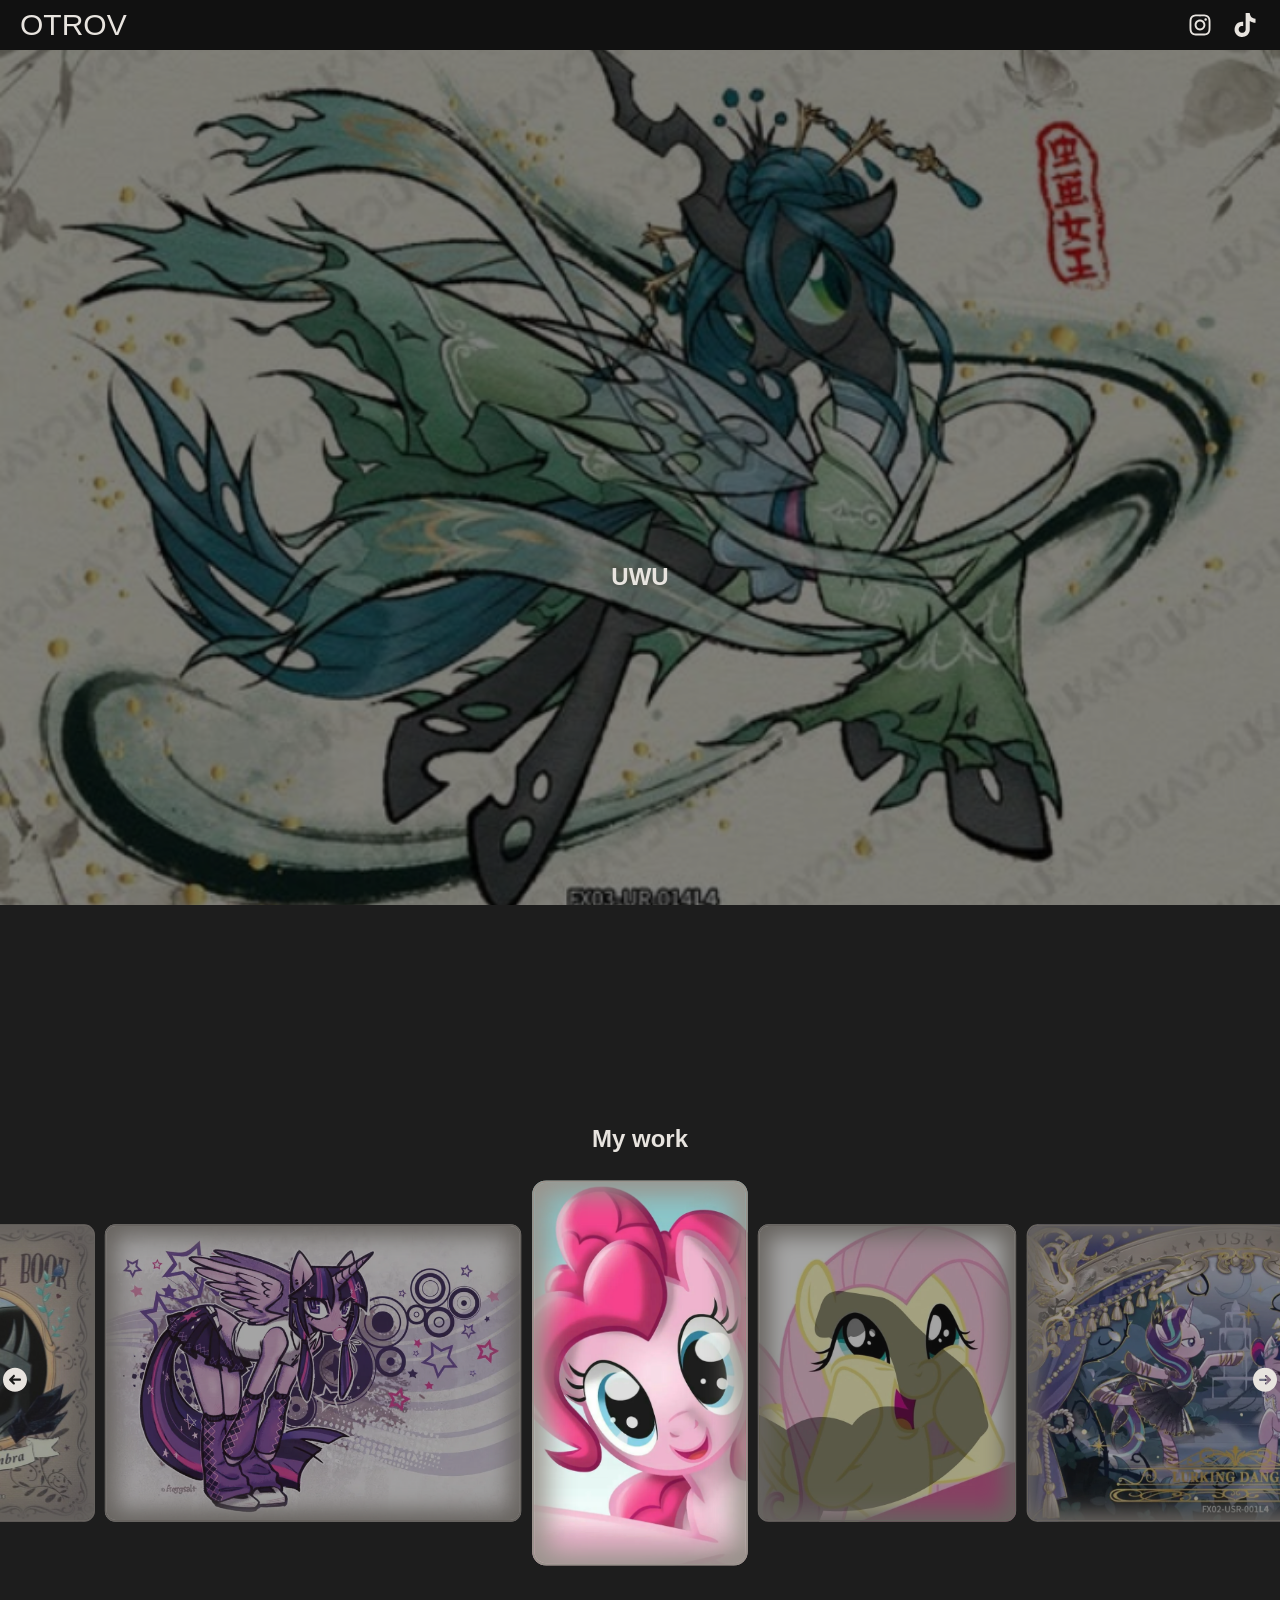
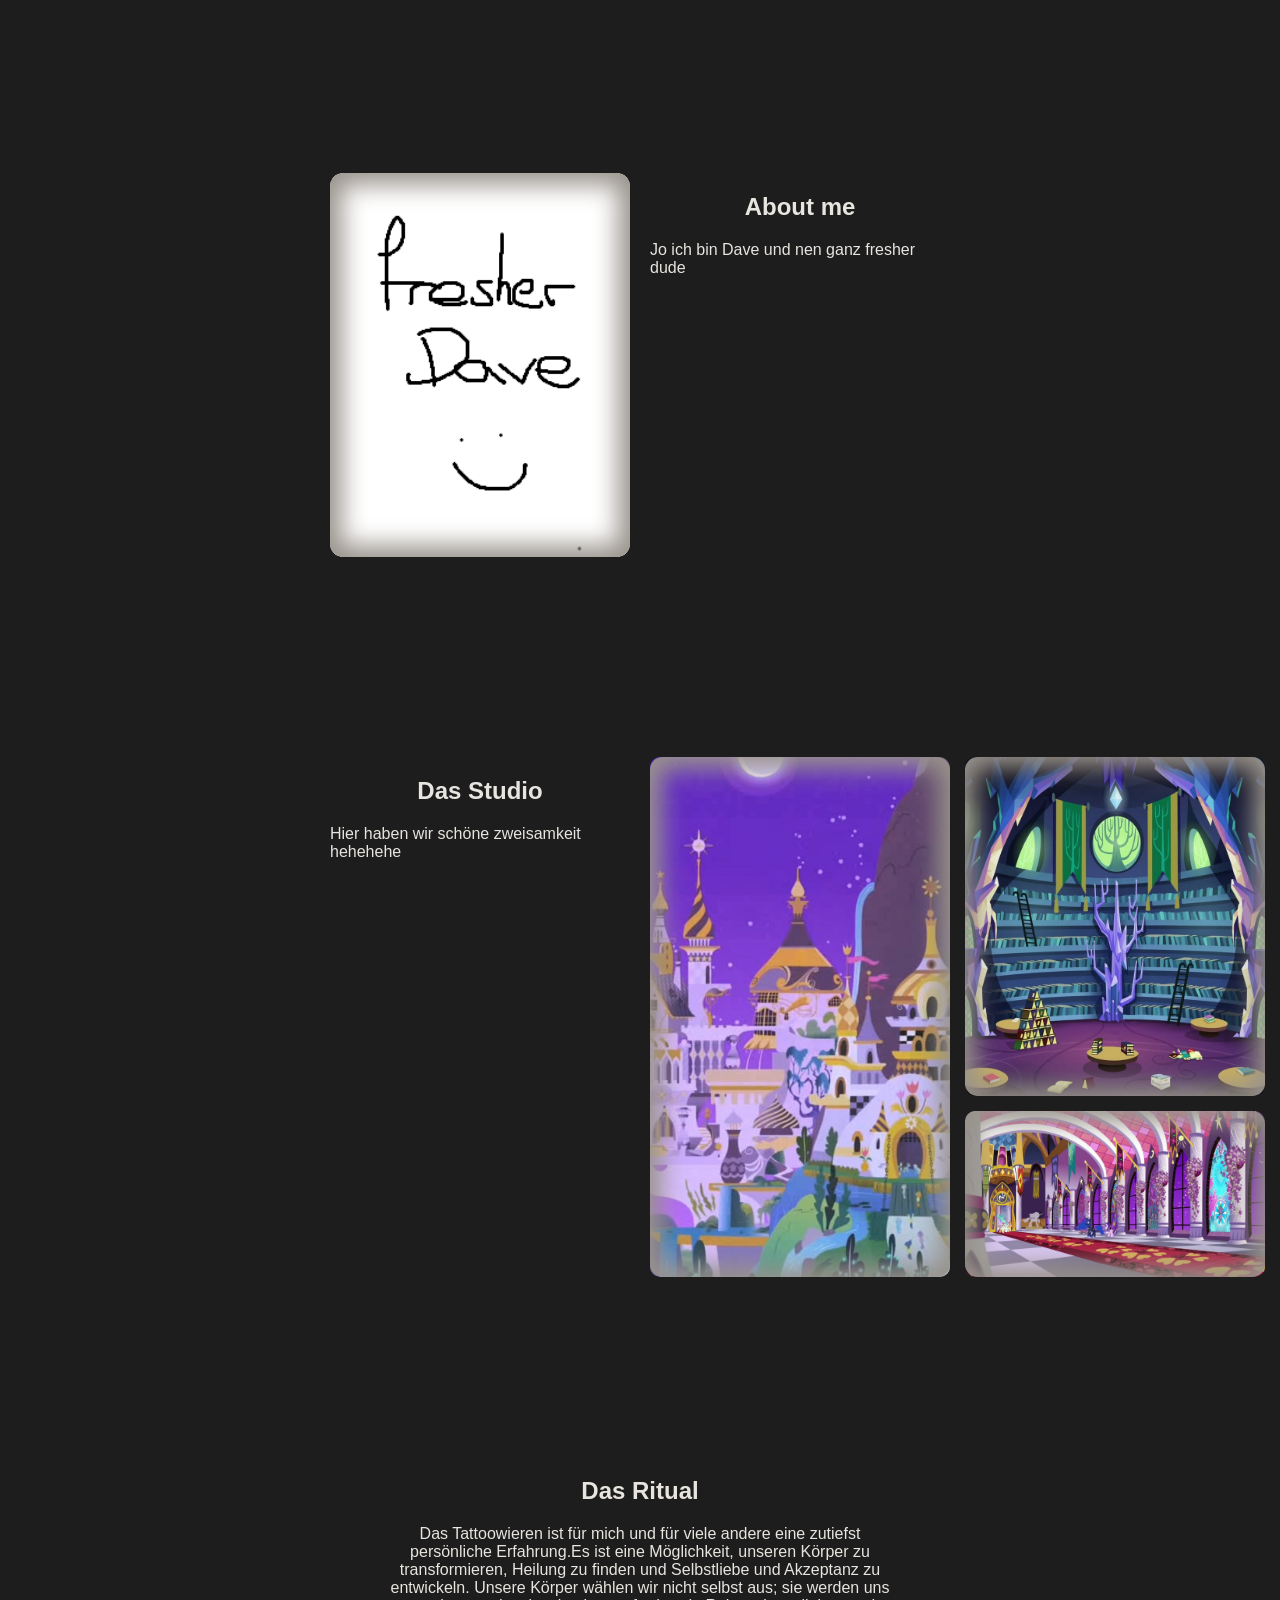
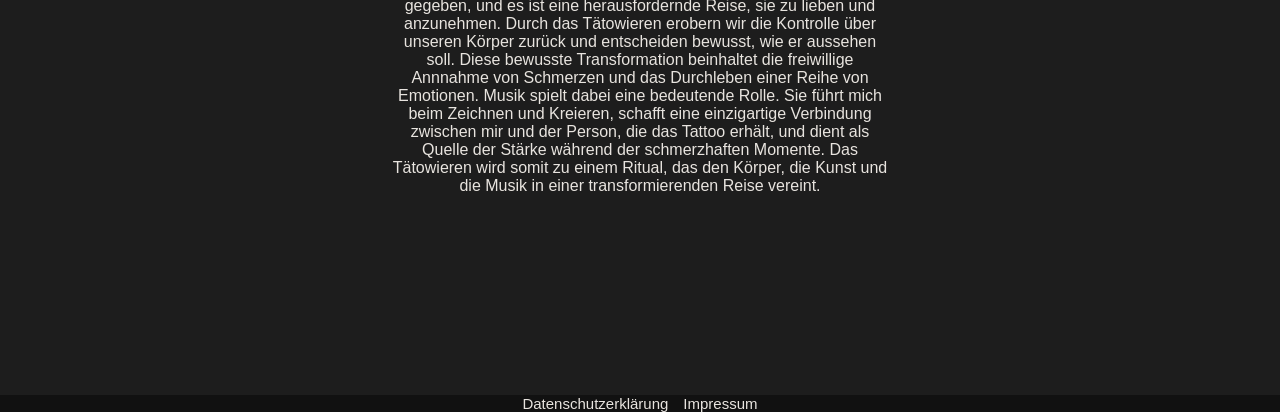
<file: index.html>
<!DOCTYPE html>
<html lang = "de">
    <head>
        <meta charset="UTF-8">
        <meta name="viewport" content="width=device-width, initial-scale=1.0">
        <meta name="author" content="Isabell Lemke">
        <title>OTROV - Tattoo</title>
        <link rel="icon" href="assets/images/favicon.ico">
        <link rel="stylesheet" href="css/main.css">
        <link rel="stylesheet" href="css/base.css">
        <link rel="stylesheet" href="css/carousel.css">
        <link rel="stylesheet" href="css/animation.css">
        <link rel="stylesheet" href="css/studio.css">
        <link rel="stylesheet" href="css/me.css">
    </head>
<body>
    <header>
        <div>
            OTROV
        </div>
        <nav class = "socials">
            <a href = "https://www.instagram.com/otrov.ink/" target="_blank"> <svg xmlns="http://www.w3.org/2000/svg" viewBox="0 0 640 640">
                <path d="M320.3 205C256.8 204.8 205.2 256.2 205 319.7C204.8 383.2 256.2 434.8 319.7 435C383.2 435.2 434.8 383.8 435 320.3C435.2 256.8 383.8 205.2 320.3 205zM319.7 245.4C360.9 245.2 394.4 278.5 394.6 319.7C394.8 360.9 361.5 394.4 320.3 394.6C279.1 394.8 245.6 361.5 245.4 320.3C245.2 279.1 278.5 245.6 319.7 245.4zM413.1 200.3C413.1 185.5 425.1 173.5 439.9 173.5C454.7 173.5 466.7 185.5 466.7 200.3C466.7 215.1 454.7 227.1 439.9 227.1C425.1 227.1 413.1 215.1 413.1 200.3zM542.8 227.5C541.1 191.6 532.9 159.8 506.6 133.6C480.4 107.4 448.6 99.2 412.7 97.4C375.7 95.3 264.8 95.3 227.8 97.4C192 99.1 160.2 107.3 133.9 133.5C107.6 159.7 99.5 191.5 97.7 227.4C95.6 264.4 95.6 375.3 97.7 412.3C99.4 448.2 107.6 480 133.9 506.2C160.2 532.4 191.9 540.6 227.8 542.4C264.8 544.5 375.7 544.5 412.7 542.4C448.6 540.7 480.4 532.5 506.6 506.2C532.8 480 541 448.2 542.8 412.3C544.9 375.3 544.9 264.5 542.8 227.5zM495 452C487.2 471.6 472.1 486.7 452.4 494.6C422.9 506.3 352.9 503.6 320.3 503.6C287.7 503.6 217.6 506.2 188.2 494.6C168.6 486.8 153.5 471.7 145.6 452C133.9 422.5 136.6 352.5 136.6 319.9C136.6 287.3 134 217.2 145.6 187.8C153.4 168.2 168.5 153.1 188.2 145.2C217.7 133.5 287.7 136.2 320.3 136.2C352.9 136.2 423 133.6 452.4 145.2C472 153 487.1 168.1 495 187.8C506.7 217.3 504 287.3 504 319.9C504 352.5 506.7 422.6 495 452z"/></svg></a>
            <a href = "https://www.tiktok.com/@otrov.ink" target="_blank"> <svg xmlns="http://www.w3.org/2000/svg" viewBox="0 0 640 640">
                  <path d="M544.5 273.9C500.5 274 457.5 260.3 421.7 234.7L421.7 413.4C421.7 446.5 411.6 478.8 392.7 506C373.8 533.2 347.1 554 316.1 565.6C285.1 577.2 251.3 579.1 219.2 570.9C187.1 562.7 158.3 545 136.5 520.1C114.7 495.2 101.2 464.1 97.5 431.2C93.8 398.3 100.4 365.1 116.1 336C131.8 306.9 156.1 283.3 185.7 268.3C215.3 253.3 248.6 247.8 281.4 252.3L281.4 342.2C266.4 337.5 250.3 337.6 235.4 342.6C220.5 347.6 207.5 357.2 198.4 369.9C189.3 382.6 184.4 398 184.5 413.8C184.6 429.6 189.7 444.8 199 457.5C208.3 470.2 221.4 479.6 236.4 484.4C251.4 489.2 267.5 489.2 282.4 484.3C297.3 479.4 310.4 469.9 319.6 457.2C328.8 444.5 333.8 429.1 333.8 413.4L333.8 64L421.8 64C421.7 71.4 422.4 78.9 423.7 86.2C426.8 102.5 433.1 118.1 442.4 131.9C451.7 145.7 463.7 157.5 477.6 166.5C497.5 179.6 520.8 186.6 544.6 186.6L544.6 274z"/></svg></a>  
        </nav>       
    </header>


    <main>
        <section class="hero">
            <img src="assets/images/MLP1.png">

            <div class="hero-txt">
                <h1>UWU</h1>
            </div>
        </section>

        <section class="scroll-animation"> 
            <h2>My work</h2>
            <div class = "carousel">
                <div class = "carousel-buttons">
                    <button class = "carousel-button-l"><svg xmlns="http://www.w3.org/2000/svg" viewBox="0 0 640 640">
                            <path d="M320 576C461.4 576 576 461.4 576 320C576 178.6 461.4 64 320 64C178.6 64 64 178.6 64 320C64 461.4 178.6 576 320 576zM199 303L279 223C288.4 213.6 303.6 213.6 312.9 223C322.2 232.4 322.3 247.6 312.9 256.9L273.9 295.9L424 295.9C437.3 295.9 448 306.6 448 319.9C448 333.2 437.3 343.9 424 343.9L273.9 343.9L312.9 382.9C322.3 392.3 322.3 407.5 312.9 416.8C303.5 426.1 288.3 426.2 279 416.8L199 336.8C189.6 327.4 189.6 312.2 199 302.9z"/></svg></button>
                    <button class = "carousel-button-r"><svg xmlns="http://www.w3.org/2000/svg" viewBox="0 0 640 640">
                            <path d="M320 576C461.4 576 576 461.4 576 320C576 178.6 461.4 64 320 64C178.6 64 64 178.6 64 320C64 461.4 178.6 576 320 576zM361 417C351.6 426.4 336.4 426.4 327.1 417C317.8 407.6 317.7 392.4 327.1 383.1L366.1 344.1L216 344.1C202.7 344.1 192 333.4 192 320.1C192 306.8 202.7 296.1 216 296.1L366.1 296.1L327.1 257.1C317.7 247.7 317.7 232.5 327.1 223.2C336.5 213.9 351.7 213.8 361 223.2L441 303.2C450.4 312.6 450.4 327.8 441 337.1L361 417.1z"/></svg></button>
                </div>
                <div class="slides">
                    <div class="slide"><img src="assets/images/work/bsp.png" alt="Project 1"></div>
                    <div class="slide"><img src="assets/images/work/bsp1.png" alt="Project 2"></div>
                    <div class="slide"><img src="assets/images/work/bsp2.png" alt="Project 3"></div>
                    <div class="slide"><img src="assets/images/work/bsp3.png" alt="Project 4"></div>
                    <div class="slide"><img src="assets/images/work/bsp4.png" alt="Project 5"></div>
                    <div class="slide"><img src="assets/images/work/bsp5.png" alt="Project 6"></div>
                    <div class="slide"><img src="assets/images/work/bsp6.png" alt="Project 7"></div> 
                </div>
            </div>
        </section>
        
        <section class = "me scroll-animation">
            <div class="me-img">
                <img src="assets/images/MLP2.png" alt="Portrait">
            </div>
            
            <div>
                <h2>About me</h2>
                <p>Jo ich bin Dave und nen ganz fresher dude</p>
            </div>  
        </section>

        <section class="studio scroll-animation">
            <div>
                <h2>Das Studio</h2>
                <p>Hier haben wir schöne zweisamkeit hehehehe</p>
            </div>
            <div class="studio-grid">
                <div class="image-main">
                    <img src="assets/images/studio/Studio.png" alt="Studio Pic 1">
                </div>
                
                <div class="image small">
                    <img src="assets/images/studio/Studio1.png" alt="Studio Pic 2">
                </div>
                <div class="image small">
                    <img src="assets/images/studio/Studio2.png" alt="Studio Pic 3">
                </div>
                
            </div>  
        </section>

        <section class="scroll-animation">
            <h2>Das Ritual</h2>
            <p class="txt">Das Tattoowieren ist für mich und für viele andere eine zutiefst persönliche Erfahrung.Es ist eine Möglichkeit, unseren Körper zu transformieren, Heilung zu finden und Selbstliebe und Akzeptanz zu entwickeln. Unsere Körper wählen wir nicht selbst aus; sie werden uns gegeben, und es ist eine herausfordernde Reise, sie zu lieben und anzunehmen. Durch das Tätowieren erobern wir die Kontrolle über unseren Körper zurück und entscheiden bewusst, wie er aussehen soll. Diese bewusste Transformation beinhaltet die freiwillige Annnahme von Schmerzen und das Durchleben einer Reihe von Emotionen. Musik spielt dabei eine bedeutende Rolle. Sie führt mich beim Zeichnen und Kreieren, schafft eine einzigartige Verbindung zwischen mir und der Person, die das Tattoo erhält, und dient als Quelle der Stärke während der schmerzhaften Momente. Das Tätowieren wird somit zu einem Ritual, das den Körper, die Kunst und die Musik in einer transformierenden Reise vereint.</p>
        </section>

        

    </main>


    <footer>
        <a href = "pages/Datenschutz.html"> Datenschutzerklärung</a>
        <a href = "pages/Impressum.html"> Impressum </a>
    </footer>
<script src="js/carousel.js" defer></script>
<script src="js/scroll-animation.js" defer></script>
</body>
</html>
</file>
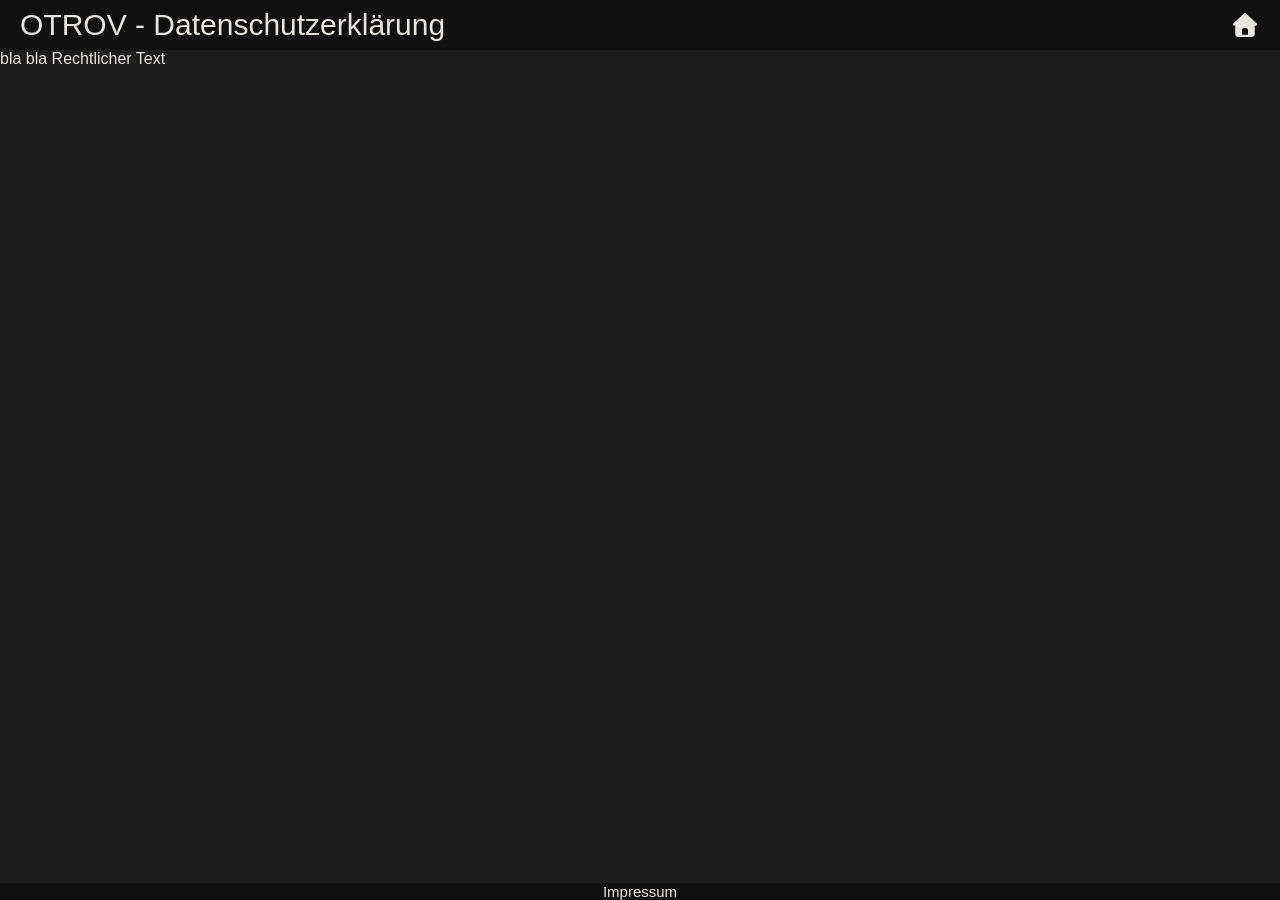
<file: pages/Datenschutz.html>
<!DOCTYPE html>
<html lang = "de">
<head>
    <meta charset = "UTF-8">
    <meta name = "viewport" content = "width=device-width, initial-scale=1.0">
    <title>OTROV - Datenschutzerklärung</title>
    <link rel = "stylesheet" href = "../css/classes.css">
    <link rel="stylesheet" href="../css/base.css">
</head>

<body>
    <header>
        <div>
            OTROV - Datenschutzerklärung
        </div>
        <div class="socials">
            <a href = "../index.html"> <svg xmlns="http://www.w3.org/2000/svg" viewBox="0 0 640 640"> 
                <path d="M341.8 72.6C329.5 61.2 310.5 61.2 298.3 72.6L74.3 280.6C64.7 289.6 61.5 303.5 66.3 315.7C71.1 327.9 82.8 336 96 336L112 336L112 512C112 547.3 140.7 576 176 576L464 576C499.3 576 528 547.3 528 512L528 336L544 336C557.2 336 569 327.9 573.8 315.7C578.6 303.5 575.4 289.5 565.8 280.6L341.8 72.6zM304 384L336 384C362.5 384 384 405.5 384 432L384 528L256 528L256 432C256 405.5 277.5 384 304 384z"/></svg> </a>
        </div>   
    </header>

    <main>
        bla bla Rechtlicher Text
    </main>
        
    <footer>
        <a href = "Impressum.html">Impressum</a>
    </footer>  
</body>
</html>
</file>
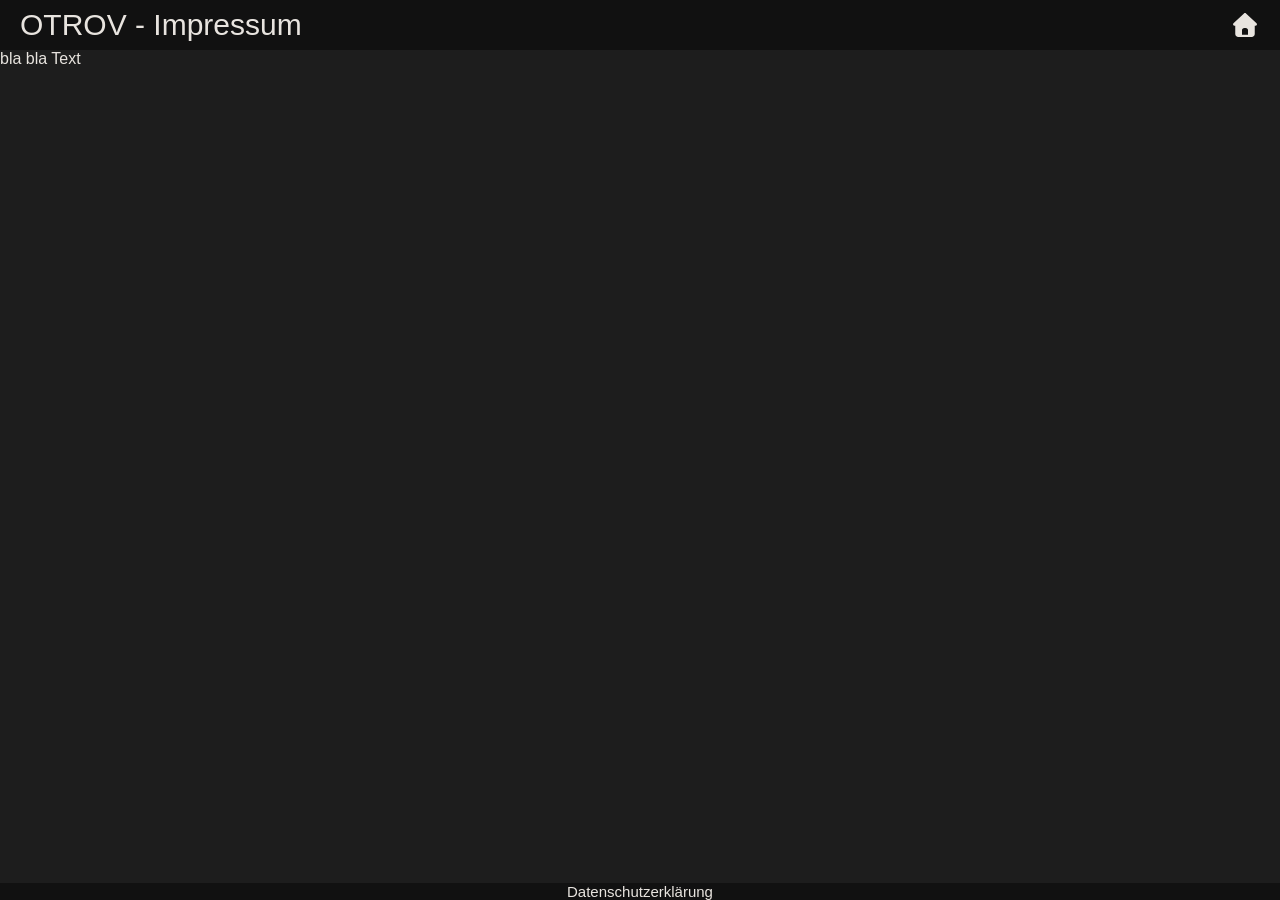
<file: pages/Impressum.html>
<!DOCTYPE html>
<html lang = "de">
<head>
    <meta charset = "UTF-8">
    <meta name = "viewport" content = "width=device-width, initial-scale=1.0">
    <title>OTROV - Impressum</title>
    <link rel = "stylesheet" href = "../css/classes.css">
    <link rel="stylesheet" href="../css/base.css">
</head>

<body>
    <header>
        <div>
            OTROV - Impressum
        </div>
        <div class="socials">
            <a href = "../index.html"> <svg xmlns="http://www.w3.org/2000/svg" viewBox="0 0 640 640"> 
                <path d="M341.8 72.6C329.5 61.2 310.5 61.2 298.3 72.6L74.3 280.6C64.7 289.6 61.5 303.5 66.3 315.7C71.1 327.9 82.8 336 96 336L112 336L112 512C112 547.3 140.7 576 176 576L464 576C499.3 576 528 547.3 528 512L528 336L544 336C557.2 336 569 327.9 573.8 315.7C578.6 303.5 575.4 289.5 565.8 280.6L341.8 72.6zM304 384L336 384C362.5 384 384 405.5 384 432L384 528L256 528L256 432C256 405.5 277.5 384 304 384z"/></svg> </a>
        </div>
              
    </header>

    <main>
        bla bla Text
    </main>
        
    <footer>
        <a href = "Datenschutz.html"> Datenschutzerklärung</a>
    </footer>
</body>
</html>
</file>
<file: css/main.css>
.hero {
    height: 95vh;
    position: relative;
    overflow: hidden;
}

.hero img {
    width: 100%;
    height: 100%;
    object-fit: cover;
    object-position: center;
    filter: brightness(50%);
}

.hero-txt {
    text-align: center;
    position: absolute;
    top: 50%;
    left: 50%;
    transform: translate(-50%, -50%);
    color: #E8E4Df;
}

.socials {
    display: flex;
    align-items: center;
    gap: 15px;
}

.socials svg {
    display: block;
    width: 30px;
    height: 30px;
    fill: #E8E4DF;
    transition: fill 0.3s ease;
}

.socials a:hover svg{
    fill: #873C43;
}

.txt {
    margin: 0 auto;
    width: 500px;
    text-align: center;
}
</file>
<file: css/base.css>
header {
    display: flex;
    justify-content: space-between;
    align-items: center;
    box-sizing: border-box;
    position: fixed;
    top: 0;
    left: 0;
    width: 100%;
    height: 50px;
    z-index: 100;
    padding: 10px 20px;
    background-color: #111111; 
    color: #E8E4Df;
    font-size: 30px;
}

body {
    margin: 0;
    background-color: #1d1d1d;
    min-height: 100vh;
    display: flex;
    flex-direction: column;
    font-family: 'Arial', sans-serif;
}

section {
    padding-bottom: 200px;
}

main {
    flex: 1;
    padding-top: 50px;
    color: #E8E4Df;
}

footer{
    display: flex;
    justify-content: center;
    align-items: center;
    width: 100%;
    background-color: #111111;
    gap: 15px;
}

footer a{
    color:#E8E4Df;
    font-size: 15px;
    text-decoration: none;
}

footer a:hover{
    color: #873C43;
    text-decoration: underline;
}

h1, h2, h3 {
  text-align: center;
}

img {
    pointer-events: none;
    user-select: none;
}
</file>
<file: css/carousel.css>
.carousel {
    position: relative;
    width: 100%;
    overflow: hidden;
    padding: 25px 0;
    box-sizing: border-box;
    cursor: grab;
}

.carousel:active {
    cursor: grabbing;
}

.carousel-buttons {
    position: absolute;
    pointer-events: none;
    top: 50%;
    left: 0;
    width: 100%;
    display: flex;
    justify-content: space-between;
    transform: translateY(-25%);
    z-index: 2;
}

.carousel-button-l,
.carousel-button-r {
    background: none;
    border: none;
    padding: 0;
    cursor: pointer;
    appearance: none;
    pointer-events: auto;
}

.carousel-button-l svg,
.carousel-button-r svg {
    width: 30px;
    height: 30px;
    fill: #E8E4DF;
    transition: fill 0.3s ease;
}

.carousel-button-l:hover svg,
.carousel-button-r:hover svg {
    fill: #873C43;
}

.slides {
    display: flex;
    align-items: center;
    gap: 0;
    width: max-content;
    transition: transform 0.4s ease;
}

.slides.no-transition .slide {
    transition: none !important;
}

.slide {
    position: relative;
    width: fit-content;
    flex-shrink: 0;
    border-radius: 0.8rem;
    transform: scale(0.85);
    transform-origin: center center;
    opacity: 0.6;
    transition: transform 0.4s ease, opacity 0.4s ease;
}

.slide.active {
    transform: scale(1.1);
    opacity: 1;
}

.slide img {
    display: block;
    width: auto;
    height: 350px;
    max-width: none;
    object-fit: contain;
    border-radius: 0.8rem;
}

.slide::after {
    content: "";
    position: absolute;
    inset: 0;
    border: 2px solid #99938C;
    border-radius: 0.8rem;
    box-shadow: inset 0 0 25px 12px #99938C;
    pointer-events: none;
}
</file>
<file: css/animation.css>
.scroll-animation {
    opacity: 0;
    transform: translateY(80px);

    transition:
        opacity 1s ease,
        transform 1s cubic-bezier(0.22, 1, 0.36, 1);
}

.scroll-animation.visible {
    opacity: 1;
    transform: translateY(0);
}
</file>
<file: css/studio.css>
.studio {
    display: flex;
    justify-content: center;
    gap: 20px;
}

.studio div {
    width: 300px;
}

.studio-grid {
    position:relative;
    display: grid;
    grid-template-columns: 2fr 1fr;
    grid-template-rows: 1fr 1fr;
    grid-template-areas:
        "main small1"
        "main small2";
    gap: 15px;
    width: 100%;
    height: 500px;
}

.image-main {
    grid-area: main;
}

.image-small:nth-child(2) {
    grid-area: small1;
}

.image-small:nth-child(3) {
    grid-area: small2;
}

.studio-grid img {
    width: 100%;
    height: 100%;
    object-fit: cover;
    display: block;
    transition: transform 0.4s ease;
    border-radius: 10px;
}

.studio-grid > div {
    position: relative;
    border-radius: 0.8rem;
    transition: transform 0.4s ease;
}

.studio-grid > div:hover {
    transform: scale(1.08);
}

.studio-grid > div::after {
    content: "";
    inset: 0;
    position: absolute;
    border-radius: 0.8rem;
    box-shadow: inset 0 0 25px 12px #99938C;
    
}
</file>
<file: css/me.css>
.me {
    display: flex;
    justify-content: center;
    gap: 20px;
}

.me-img {
    position: relative;
    width: 300px;
    border-radius: 0.8rem;
    overflow: hidden;
    transition: transform 0.4s ease;
}

.me-img:hover {
    transform: scale(1.05);
}

.me-img img {
    display: block;
    width: 100%;
    border-radius: inherit;
}

.me-img::after {
    content: "";
    position: absolute;
    inset: 0;
    border-radius: inherit;
    box-shadow: inset 0 0 25px 12px #99938C;
    pointer-events: none;
}

.me div {
    width: 300px;
}
</file>
<file: css/classes.css>
.hero {
    height: 95vh;
    position: relative;
    overflow: hidden;
}

.hero img {
    width: 100%;
    height: 100%;
    object-fit: cover;
    object-position: center;
    filter: brightness(50%);
}

.hero-txt {
    text-align: center;
    position: absolute;
    top: 50%;
    left: 50%;
    transform: translate(-50%, -50%);
    color: #E8E4Df;
}

.socials {
    display: flex;
    align-items: center;
    gap: 15px;
}

.socials svg {
    display: block;
    width: 30px;
    height: 30px;
    fill: #E8E4DF;
    transition: fill 0.3s ease;
}

.socials a:hover svg{
    fill: #873C43;
}

.me {
    display: flex;
    justify-content: center;
    gap: 20px;
}

.me img{
    display: block;
    width: 200px;
    border-radius: 0.8rem;
}

.me img::after {
    content: "";
    position: absolute;
    inset: 0;
    border-radius: 0.8rem;
    box-shadow: inset 0 0 25px 12px #99938C;
    pointer-events: none;
}

.me div {
    width: 300px;
}
</file>
